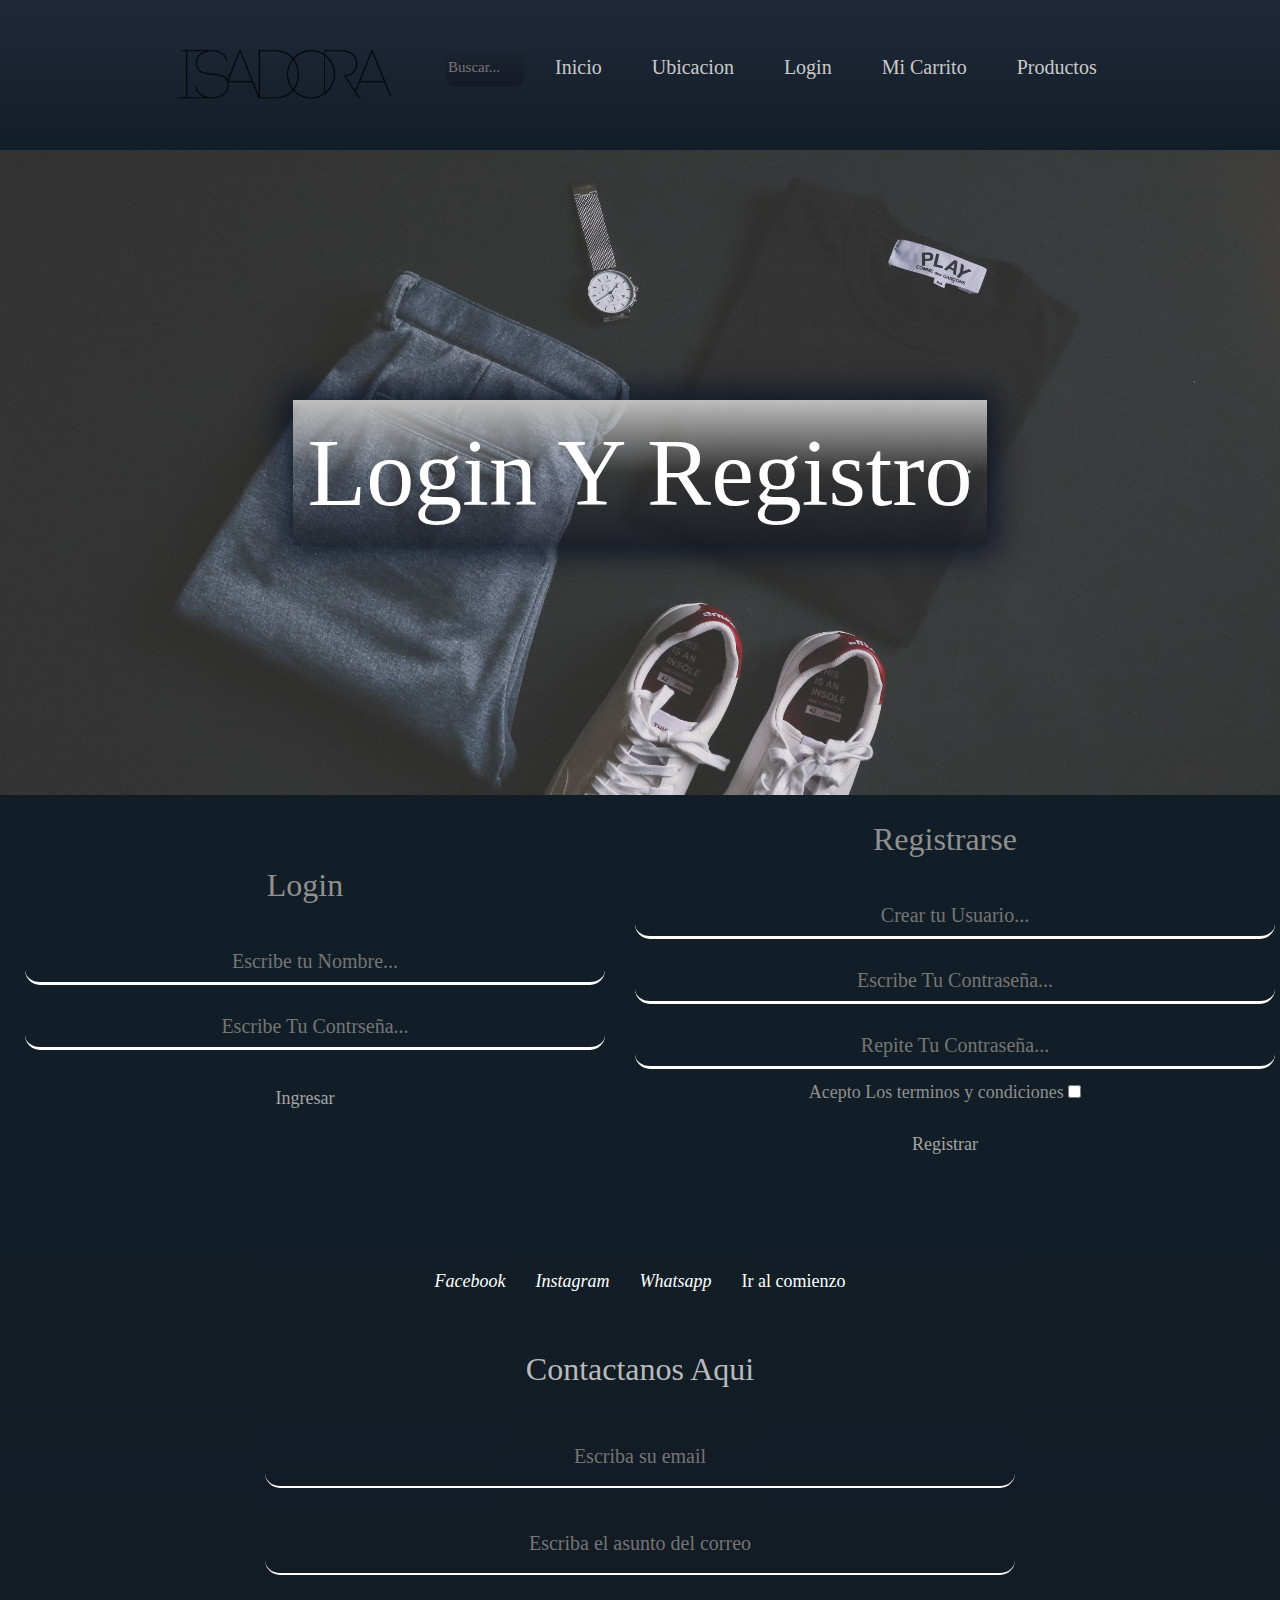
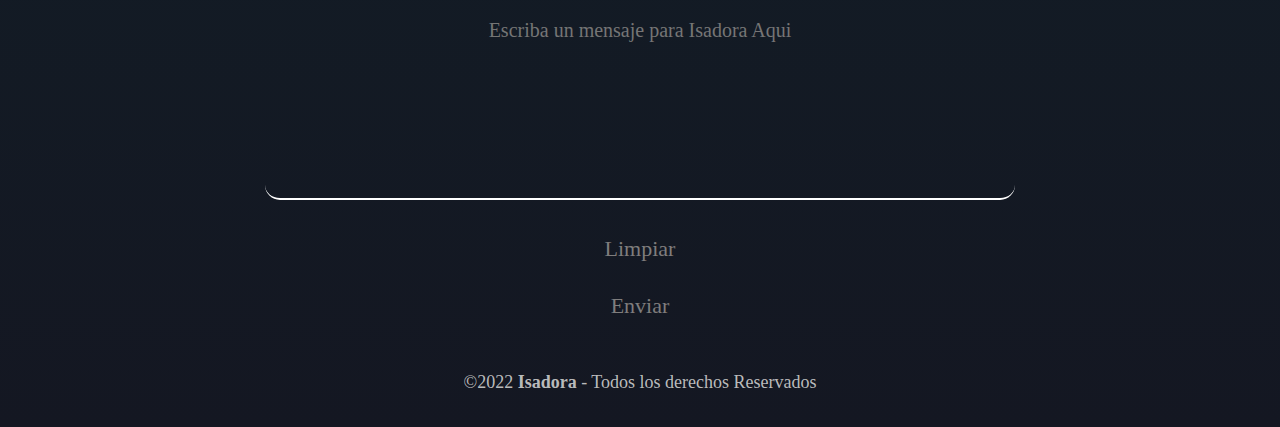
<file: Pages/login.html>
<!DOCTYPE html>
<html lang="en">
    <head>
        <meta charset="UTF-8">
        <meta http-equiv="X-UA-Compatible" content="IE=edge">
        <meta name="viewport" content="width=device-width, initial-scale=1.0">
        <link rel="stylesheet" href="../Css/Style.css">
        <link href="https://unpkg.com/aos@2.3.1/dist/aos.css" rel="stylesheet">
        <link rel="icon" type="image/jpg" href="../img/favicon.jpg"/>
        <link rel="stylesheet" href="https://cdnjs.cloudflare.com/ajax/libs/font-awesome/6.2.1/css/all.min.css" integrity="sha512-MV7K8+y+gLIBoVD59lQIYicR65iaqukzvf/nwasF0nqhPay5w/9lJmVM2hMDcnK1OnMGCdVK+iQrJ7lzPJQd1w==" crossorigin="anonymous" referrerpolicy="no-referrer" />
        <title>Login y registro Isadora</title>
        <link rel="stylesheet" href="../Css/bootstrap.min.css">
    </head>
    <body class="budy">
        <nav class="navegador">
            <img src="../img/logo.jpg" alt="Logo Isadora">

            <i class="fa-solid fa-bars"></i>
            <ul>
                
                <div>
                    <input type="search" name="" class="buscador" placeholder="Buscar...">
                    <i class="fa-solid fa-magnifying-glass"></i>
                </div>

                <li>
                    <a href="../index.html">Inicio
                        <i class="fa-solid fa-house" ></i>
                    </a>
                </li>
                <li><a href="../Pages/ubicacion.html">Ubicacion
                    <i class="fa-solid fa-location-dot"></i>
                </a></li>

                <li></i><a href="../Pages/login.html">Login
                    <i class="fa-solid fa-user-group"></i>
                </a></li>

                <li></i><a href="../Pages/carrito.html">Mi Carrito <span class="item"></span>
                    <i class="fa-solid fa-basket-shopping"></i>
                </a></li>

                <li>
                    <a href="../Pages/productos.html">Productos
                        <i class="fa-solid fa-chevron-down"></i>
                    </a>
                    <ul>
                        <li><a href="../Pages/productos.html">Pantalones</a></li>
                        <li><a href="../Pages/productos.html">Camperas</a></li>
                        <li><a href="../Pages/productos.html">Remeras</a></li>
                        <li><a href="../Pages/productos.html">Bermudas</a></li>
                    </ul>
                </li>
            </ul>
        </nav>

        <header class="Hdear">
            <div class="cajaTitulo" data-aos="fade-up"  data-aos-duration="3000">
                <h1 class="titulo">Login Y Registro</h1>
            </div>
        </header>

        <main class="mainLog mainn">

            <div class="log">
                <h2>Login</h2>
                <form action="" method="get" class="cajaLog">
                    <label class="lbl">
                        <input class="inp" type="text" name="nombre " required placeholder="Escribe tu Nombre...">
                    </label>
                    
                    <label class="lbl text-white">
                        <input class="inp" type="password" name="" required placeholder="Escribe Tu Contrseña...">
                    </label>
                    <label class="cajBtn">
                        <input type="submit" value="Ingresar" class="btnCont">
                    </label>
                </form>
            
            </div>

            <div class="log ">
                <h2 class="">Registrarse</h2>
                <form action="" method="get" class="cajaLog">
                    <label class="lbl">
                        <input class="inp" type="text" name="nombre" required placeholder="Crear tu Usuario...">
                    </label>
                    
                    <label class="lbl ">  
                        <input class="inp" type="password" name="password" required placeholder="Escribe Tu Contraseña...">
                    </label>
                    <label class="lbl ">
                        <input class="inp" type="password" name="password" required placeholder="Repite Tu Contraseña...">
                    </label>

                    <label class="lbl "> Acepto Los terminos y condiciones
                        <input class="cheBx" type="checkbox" name="acepto" required class="checbox">
                    </label>
                    

                    <label class="cajBtn">
                        <input type="submit" value="Registrar" class="btnCont">
                    </label>
                </form>
            </div>
        </main>

        <footer class="foter">
            <div class="redesCaj">
                <i class="fa-brands fa-facebook">
                    <a href="https://www.facebook.com/tomigilaguiar/">Facebook</a>
                </i>
                <i class="fa-brands fa-instagram">
                    <a href="https://www.instagram.com/tomigil8/">Instagram</a>
                </i>
                <i class="fa-brands fa-whatsapp">
                    <a href="https://wa.me/543442475827?text=Hola%20isadora!!">Whatsapp</a>
                </i>
                <a href="#" class="btnComien">Ir al comienzo</a>
            </div>
            
            <h2>Contactanos Aqui</h2>
            <div class="contac">
                <div class="boxCont">
                    <form action="" method="get" class="cajaCont">
                        <label class="lbl">
                            <input type="email" name="Email" required placeholder="Escriba su email">
                        </label>
                        
                        <label class="lbl">
                            <input type="text" name="Asunto" required placeholder="Escriba el asunto del correo">
                        </label>
                        
                        <textarea class="textsinbs" name="" id="" cols="30" rows="10" placeholder="Escriba un mensaje para Isadora Aqui"></textarea>
                        <input type="reset" value="Limpiar" class="btnCont">
                        <input type="submit" value="Enviar" class="btnCont">
                        
                    </form>
                </div>
            </div>
            <p>&copy;2022 <b>Isadora</b> - Todos los derechos Reservados</p>
        </footer>

        <script src="../Js/productos.js"></script>
        <script src="../Js/carrito.js"></script>
        <script src="../Js/cards.js"></script>
        <script src="../Js/total.js"></script>
        <script src="../Js/bootstrap.bundle.min.js"></script>
        <script src="https://unpkg.com/aos@2.3.1/dist/aos.js"></script>
        <script>
            AOS.init();
        </script>
        
    </body>
</html>
</file>
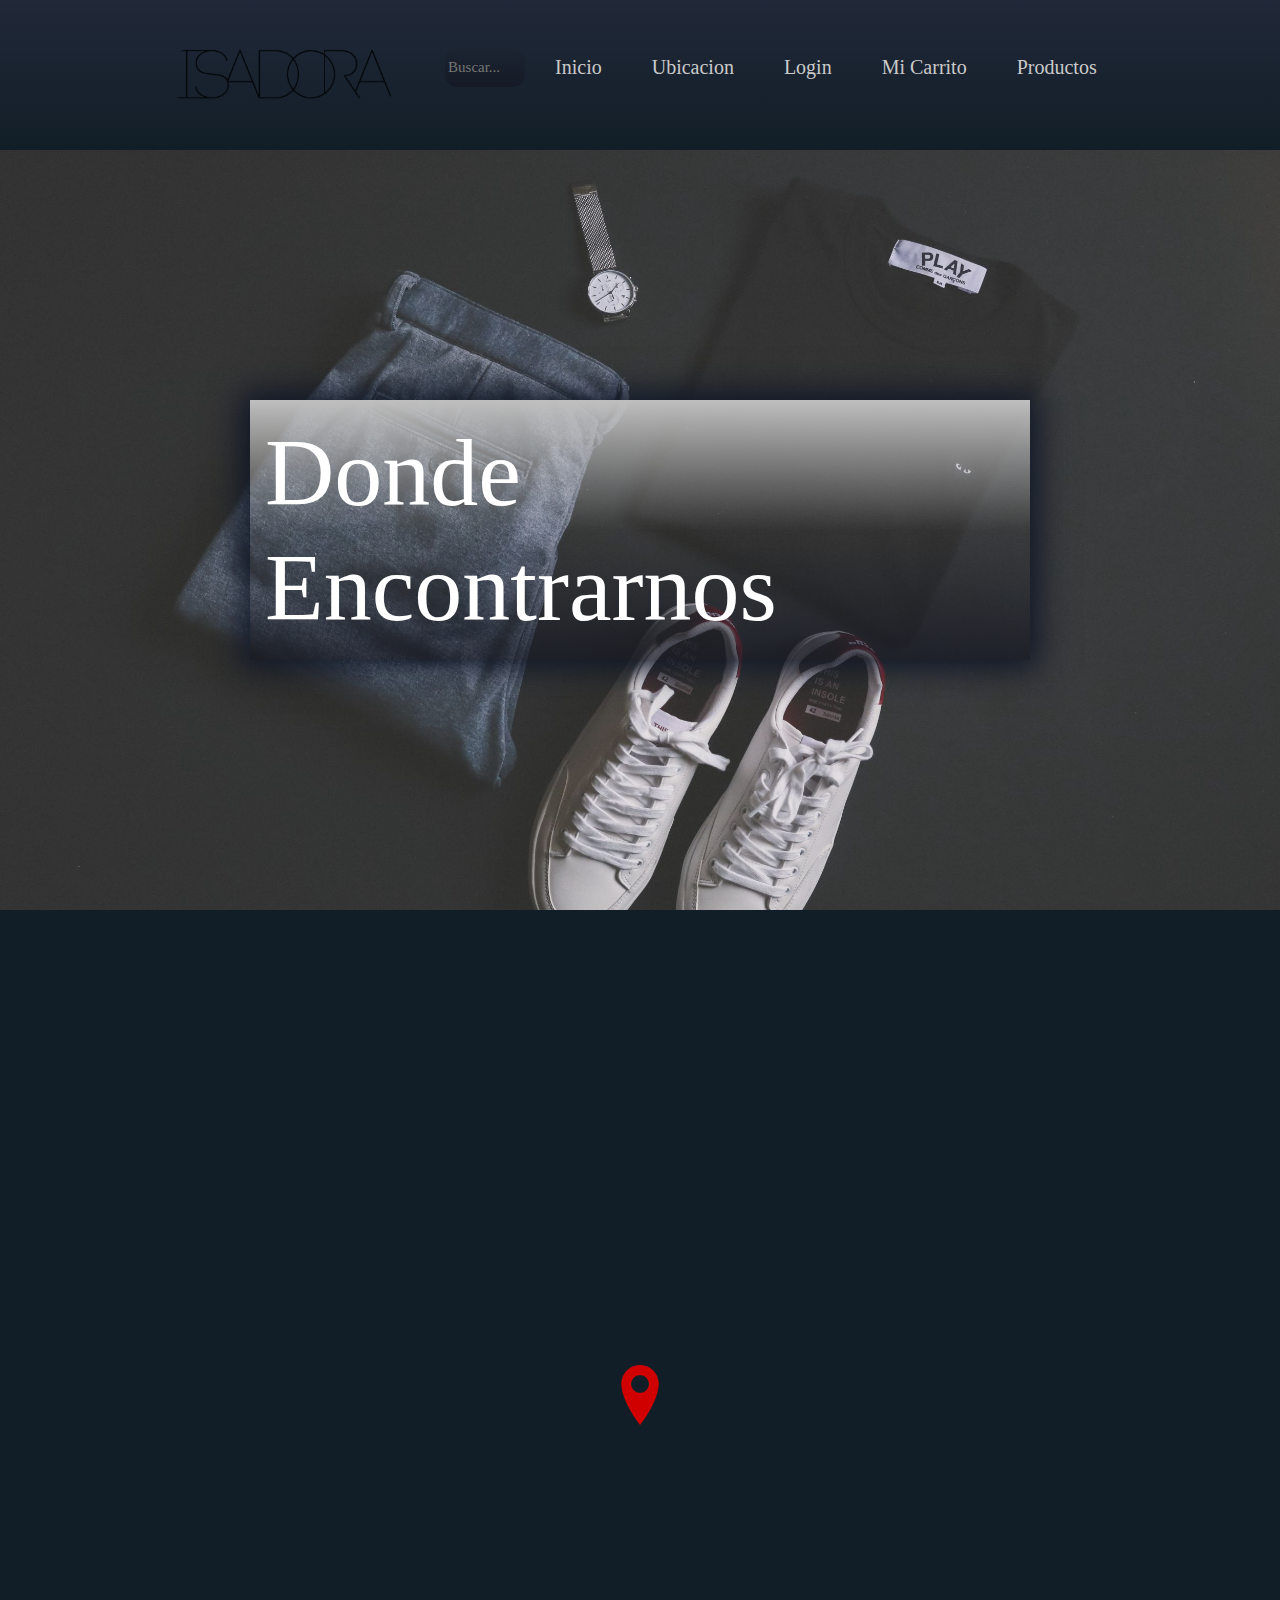
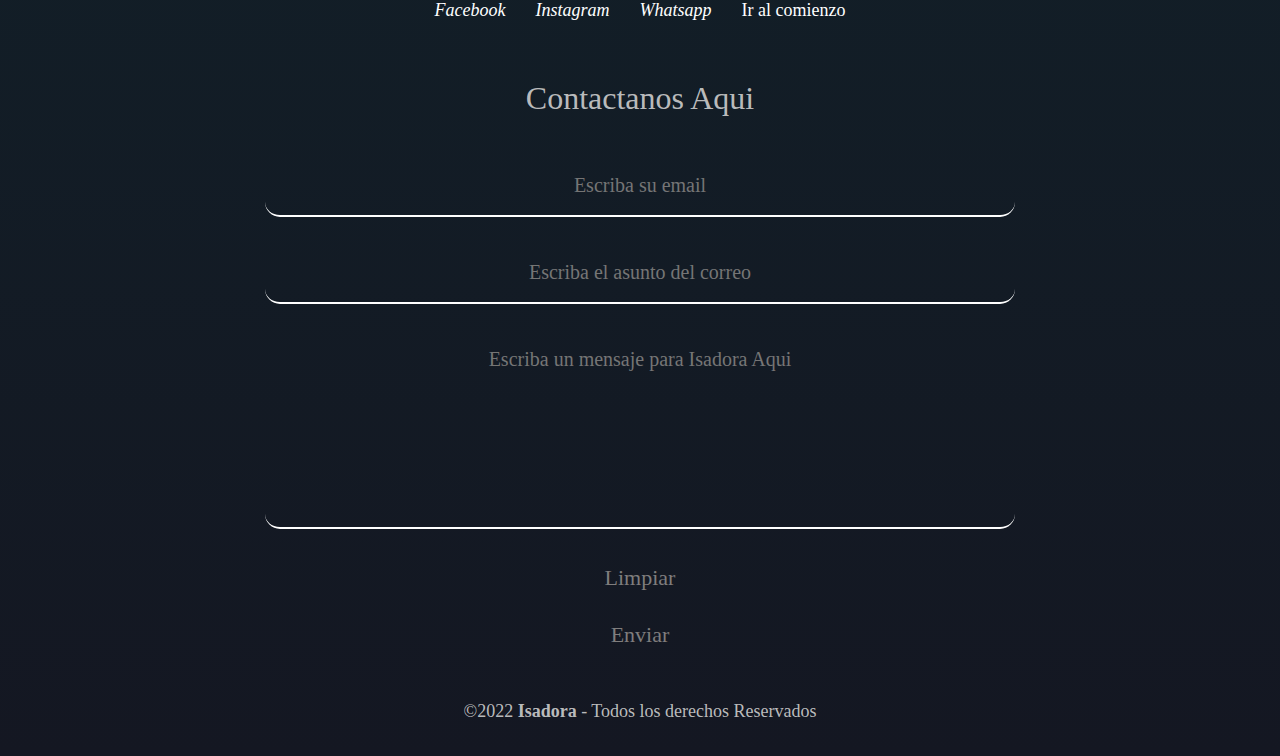
<file: Pages/ubicacion.html>
<!DOCTYPE html>
<html lang="en">
    <head>
        <meta charset="UTF-8">
        <meta http-equiv="X-UA-Compatible" content="IE=edge">
        <meta name="viewport" content="width=device-width, initial-scale=1.0">
        <link rel="stylesheet" href="../Css/Style.css">
        <link href="https://unpkg.com/aos@2.3.1/dist/aos.css" rel="stylesheet">
        <link rel="icon" type="image/jpg" href="../img/favicon.jpg"/>
        <link rel="stylesheet" href="https://cdnjs.cloudflare.com/ajax/libs/font-awesome/6.2.1/css/all.min.css" integrity="sha512-MV7K8+y+gLIBoVD59lQIYicR65iaqukzvf/nwasF0nqhPay5w/9lJmVM2hMDcnK1OnMGCdVK+iQrJ7lzPJQd1w==" crossorigin="anonymous" referrerpolicy="no-referrer" />
        <title>Nuestra Ubicacion</title>
        <link rel="stylesheet" href="../Css/bootstrap.min.css">
    </head>
    <body class="budy">
        <nav class="navegador">
            <img src="../img/logo.jpg" alt="Logo Isadora">

            <i class="fa-solid fa-bars"></i>
            <ul>
                
                <div>
                    <input type="search" name="" class="buscador" placeholder="Buscar...">
                    <i class="fa-solid fa-magnifying-glass"></i>
                </div>

                <li>
                    <a href="../index.html">Inicio
                        <i class="fa-solid fa-house" ></i>
                    </a>
                </li>
                <li><a href="../Pages/ubicacion.html">Ubicacion
                    <i class="fa-solid fa-location-dot"></i>
                </a></li>

                <li></i><a href="../Pages/login.html">Login
                    <i class="fa-solid fa-user-group"></i>
                </a></li>

                <li></i><a href="../Pages/carrito.html">Mi Carrito <span class="item"></span>
                    <i class="fa-solid fa-basket-shopping"></i>
                </a></li>

                <li>
                    <a href="../Pages/productos.html">Productos
                        <i class="fa-solid fa-chevron-down"></i>
                    </a>
                    <ul>
                        <li><a href="../Pages/productos.html">Pantalones</a></li>
                        <li><a href="../Pages/productos.html">Camperas</a></li>
                        <li><a href="../Pages/productos.html">Remeras</a></li>
                        <li><a href="../Pages/productos.html">Bermudas</a></li>
                    </ul>
                </li>
            </ul>
        </nav>

        <header class="Hdear">
            <header class="Hdear">
                <div class="cajaTitulo" data-aos="fade-up"  data-aos-duration="3000">
                    <h1 class="titulo">Donde Encontrarnos</h1>
                </div>
            </header>
        </header>
        <main class="mainn">
            <div class="ubi">
                <iframe data-aos="fade-right" data-aos-duration="3000" src="https://www.google.com/maps/embed?pb=!1m18!1m12!1m3!1d13463.369863468282!2d-58.26660917537843!3d-32.476905117829475!2m3!1f0!2f0!3f0!3m2!1i1024!2i768!4f13.1!3m3!1m2!1s0x95afda38349a421b%3A0xc6db2c153c2b24ef!2zMzLCsDI4JzM5LjYiUyA1OMKwMTUnMzcuNCJX!5e0!3m2!1ses!2sar!4v1668558243125!5m2!1ses!2sar" width="60%" height="400" style="border:0;" allowfullscreen="" loading="lazy" referrerpolicy="no-referrer-when-downgrade"></iframe>
                <div class="direccion">
                    <img src="../img/ubicac.png" alt="logoUbicacion">
                    <h3 class="titulos" data-aos="fade-right" data-aos-duration="3000">Nuestra Direccion es: Calle falsa 123</h2>
                    
                    <h3 class="titulos" data-aos="fade-left" data-aos-duration="3000">Tambien estamos en: Calle falsa 124</h2>
                </div>
            </div>

        </main> 

        <footer class="foter">
            <div class="redesCaj">
                <i class="fa-brands fa-facebook">
                    <a href="https://www.facebook.com/tomigilaguiar/">Facebook</a>
                </i>
                <i class="fa-brands fa-instagram">
                    <a href="https://www.instagram.com/tomigil8/">Instagram</a>
                </i>
                <i class="fa-brands fa-whatsapp">
                    <a href="https://wa.me/543442475827?text=Hola%20isadora!!">Whatsapp</a>
                </i>
                <a href="#" class="btnComien">Ir al comienzo</a>
            </div>
            
            <h2>Contactanos Aqui</h2>
            <div class="contac">
                <div class="boxCont">
                    <form action="" method="get" class="cajaCont">
                        <label class="lbl">
                            <input type="email" name="Email" required placeholder="Escriba su email">
                        </label>
                        
                        <label class="lbl">
                            <input type="text" name="Asunto" required placeholder="Escriba el asunto del correo">
                        </label>
                        
                        <textarea class="textsinbs" name="" id="" cols="30" rows="10" placeholder="Escriba un mensaje para Isadora Aqui"></textarea>
                        <input type="reset" value="Limpiar" class="btnCont">
                        <input type="submit" value="Enviar" class="btnCont">
                        
                    </form>
                </div>
            </div>
            <p>&copy;2022 <b>Isadora</b> - Todos los derechos Reservados</p>
        </footer>

        <script src="../Js/productos.js"></script>
        <script src="../Js/carrito.js"></script>
        <script src="../Js/cards.js"></script>
        <script src="../Js/total.js"></script>
        <script src="../Js/bootstrap.bundle.min.js"></script>
        <script src="https://unpkg.com/aos@2.3.1/dist/aos.js"></script>
        <script>
            AOS.init();
        </script>
        
    </body>
</html>
</file>
<file: Css/Style.css>
.carrito {
  display: flex;
  flex-direction: row;
  justify-content: center;
  flex-wrap: wrap;
  gap: 30px;
}

.not {
  display: none;
}

.Prodc {
  display: flex;
  flex-direction: row;
  flex-wrap: wrap;
  justify-content: center;
  gap: 35px;
}

.conTitulos {
  display: flex;
  flex-direction: row;
  gap: 15px;
  border-bottom: solid white 1px;
  justify-content: space-between;
  margin: 25px;
}
.conTitulos .btnCarr {
  border: none;
  background: transparent;
  font-size: 30px;
  color: rgb(4, 101, 53);
  transition: 0.6s;
}
.conTitulos .btnCarr:hover {
  color: rgba(0, 177, 86, 0.836);
  transform: scale(1.1);
  transition: 0.6s;
}

.titCarr {
  font-size: 40px;
  text-align: center;
  color: rgba(255, 255, 255, 0.301);
  margin: 15px;
}

.ContCompra {
  display: flex;
  justify-content: center;
}
.ContCompra button {
  padding: 15px;
  margin: 5px;
  border: none;
  background: transparent;
  font-size: 28px;
  color: rgb(4, 101, 53);
  transition: 0.8s;
  border: solid 2px white;
}
.ContCompra button:hover {
  transition: 0.6s;
  transform: scale(1.2);
  color: rgba(0, 177, 86, 0.836);
  border: none;
  border-bottom: solid 2px white;
}

.contProducto .producto {
  overflow: hidden;
  width: 240px;
  height: 380px;
  border-radius: 8px;
  background-color: transparent;
  margin: 5px;
  padding: 10px;
  display: flex;
  justify-content: space-evenly;
  flex-direction: column;
  text-align: center;
  align-items: center;
  transition: all 0.6s;
  color: rgb(201, 199, 199);
}

* {
  padding: 0;
  margin: 0;
  box-sizing: border-box;
  font-family: serif;
}

.mainLog {
  display: flex;
  flex-direction: row;
  align-content: center;
}
.mainLog .log {
  max-width: 50%;
  display: flex;
  flex-direction: column;
  align-items: center;
  justify-content: center;
  text-align: center;
  margin: 15px;
}
.mainLog .log > h2 {
  color: rgb(144, 144, 144);
  margin: 10px;
}
.mainLog .log .cajaLog {
  margin: 15px;
  flex-direction: column;
  width: 100%;
  text-align: center;
}
.mainLog .log .cajaLog .cajBtn .btnCont {
  transition: all 0.6s;
  width: 120px;
  background: transparent;
  border: none;
  color: rgb(165, 165, 165);
  padding: 7px;
  border-radius: 15px;
  list-style-type: none;
  text-decoration: none;
  font-size: 18px;
  padding: 10px;
  margin: 15px;
}
.mainLog .log .cajaLog .cajBtn .btnCont:hover {
  background: rgba(21, 20, 20, 0.4352941176);
  border-radius: 15px;
}
.mainLog .log .cajaLog .lbl {
  flex-direction: column;
  width: 100%;
  margin: 8pxpx;
  font-size: 18px;
  color: rgb(144, 144, 144);
}
.mainLog .log .cajaLog .lbl .inp {
  font-family: serif;
  font-size: 20px;
  border: transparent;
  border-radius: 12px;
  background-color: transparent;
  transition: all 0.6s;
  width: 100%;
  text-align: center;
  margin: 10px;
  padding: 6px;
  color: rgb(144, 144, 144);
  border-radius: 15px;
  border-bottom: solid white;
}
.mainLog .log .cajaLog .lbl .inp:hover {
  background: rgba(21, 20, 20, 0.4352941176);
}

@media (max-width: 990px) {
  .mainLog {
    flex-direction: column;
    align-items: center;
  }
}
.foter {
  background: linear-gradient(to top, rgb(20, 23, 34), transparent);
  color: rgba(203, 203, 203, 0.926);
  width: 100%;
  display: flex;
  align-items: center;
  grid-area: footer;
  padding: 15px;
  font-size: 18px;
  flex-direction: column;
  gap: 15px;
}
.foter > .fa-brands {
  display: inline-block;
  color: white;
  font-size: 18px;
  padding: 10px;
}
.foter a {
  color: rgba(200, 200, 200, 0.926);
  text-decoration: none;
  padding: 15px;
  transition: all 0.6s;
}
.foter a:hover {
  border-bottom: solid black;
  padding: 18px;
}
.foter .btnComien {
  margin: 0;
}
.foter .redesCaj {
  display: flex;
  align-items: center;
  justify-content: center;
  flex-direction: row;
  padding: 15px;
  margin: 10px;
}
.foter .redesCaj > i > a, .foter .redesCaj > .btnComien {
  color: white;
  list-style-type: none;
  text-decoration: none;
}
.foter .contac {
  display: flex;
  flex-direction: column;
  align-content: center;
  text-align: center;
  width: 60%;
  gap: 15px;
}
.foter .contac .cajaCont {
  display: flex;
  flex-direction: column;
  gap: 10px;
  margin-bottom: 25px;
  align-items: center;
}
.foter .contac .cajaCont .btnCont {
  transition: all 0.6s;
  width: 120px;
  background: transparent;
  border: none;
  color: rgb(127, 125, 125);
  padding: 7px;
  border-radius: 15px;
  list-style-type: none;
  text-decoration: none;
}
.foter .contac .cajaCont .btnCont:hover {
  background: rgba(21, 20, 20, 0.4352941176);
  border-radius: 15px;
}
.foter .contac .cajaCont > input {
  padding: 2px;
  font-size: 22px;
}
.foter .contac .cajaCont .lbl {
  width: 100%;
  margin-top: 15px;
}
.foter .contac .cajaCont .lbl > input {
  text-align: center;
  width: 100%;
  padding: 15px;
  font-size: 20px;
  border-radius: 15px;
  background: transparent;
  color: white;
  border: none;
  transition: all 0.6s;
  border-bottom: white solid 2px;
}
.foter .contac .cajaCont .lbl > input:hover {
  background: rgba(21, 20, 20, 0.4352941176);
}
.foter .contac .cajaCont .textsinbs {
  text-align: center;
  margin: 15px;
  width: 100%;
  padding: 15px;
  height: 200px;
  font-size: 20px;
  border-radius: 15px;
  background: transparent;
  color: white;
  border: none;
  transition: all 0.6s;
  resize: none;
  border-bottom: white solid 2px;
}
.foter .contac .cajaCont .textsinbs:hover {
  background: rgba(21, 20, 20, 0.4352941176);
}
.foter > h2 {
  font-size: 32px;
  animation-name: Contactanos;
  animation-iteration-count: infinite;
  animation-timing-function: ease-in;
  animation-duration: 6s;
}
@keyframes Contactanos {
  0% {
    transform: scale(1);
  }
  25% {
    transform: scale(1.3);
  }
  50% {
    transform: skew(40deg);
  }
  75% {
    transform: scale(1.3);
  }
  100% {
    transform: scale(1);
  }
}

.contProducto {
  margin: 10px;
  display: flex;
  flex-direction: row;
  align-items: center;
  align-content: center;
  justify-content: center;
  overflow: hidden;
}
.contProducto .producto {
  overflow: hidden;
}
.contProducto .producto:hover {
  box-shadow: 0px 0px 30px 9px #000000;
  padding: 3px;
}
.contProducto .producto img {
  width: 75%;
  padding: 5px;
  height: 55%;
}
.contProducto .producto .producto__titulo {
  margin: 3px;
  padding: 5px;
  font-size: 18px;
}
.contProducto .producto .precio {
  margin-top: 15px;
  font-size: 22px;
}
.contProducto .producto .btnCont {
  transition: all 0.6s;
  width: 120px;
  background: rgba(28, 27, 27, 0.6235294118);
  border: none;
  color: rgb(176, 177, 179);
  padding: 7px;
  border-radius: 15px;
  list-style-type: none;
  text-decoration: none;
}
.contProducto .producto .btnCont:hover {
  background: rgba(21, 20, 20, 0.4352941176);
  border-radius: 15px;
}
.contProducto .TituloProdc {
  color: rgb(144, 144, 144);
  display: flex;
  justify-content: center;
  align-items: center;
  width: 100%;
  height: 30px;
  margin: 15px;
  animation-name: Titulos;
  animation-iteration-count: infinite;
  animation-timing-function: ease-in;
  animation-duration: 3s;
}

@keyframes Titulos {
  0% {
    transform: scale(1);
  }
  25% {
    transform: scale(1.2);
  }
  50% {
    transform: scale(1.3);
  }
  60% {
    transform: scale(1.2);
  }
  75% {
    transform: scale(1.1);
  }
  100% {
    transform: scale(1);
  }
}
@media (max-width: 940px) {
  .producto {
    width: 180px;
    height: 300px;
  }
  .redesCaj {
    flex-wrap: wrap;
  }
}
.mainn {
  grid-area: main;
}

.Hdear {
  grid-area: header;
  background-image: url(../img/fondo.jpg);
  background-size: cover;
  display: flex;
  flex-direction: row;
  flex-wrap: wrap;
  justify-content: center;
}

.titulos {
  font-size: 2rem;
  width: 100%;
  color: rgb(255, 255, 255);
  background: linear-gradient(to bottom, rgba(20, 23, 34, 0.442), rgb(20, 23, 34));
}

.ubi {
  margin: 35px;
  display: flex;
  flex-direction: column;
  align-items: center;
  text-align: center;
}
.ubi .direccion {
  margin: 10px;
  width: 100%;
  flex-direction: row;
  flex-wrap: nowrap;
}
.ubi .direccion h3 {
  font-family: monospace;
  font-size: 19px;
}
.ubi .direccion img {
  width: 80px;
}

.cajaTitulo {
  display: flex;
  justify-content: center;
}
.cajaTitulo .titulo {
  font-size: 6rem;
  color: rgb(255, 255, 255);
  font-family: Times, serif;
  margin: 250px;
  padding: 15px;
  width: auto;
  box-shadow: 0px 0px 30px 9px #0f1727;
  transition: all 0.7s;
  background: linear-gradient(to bottom, rgb(191, 191, 191), transparent, rgba(20, 23, 34, 0.716));
}
.cajaTitulo .titulo:hover {
  box-shadow: 0px 0px 30px 9px #151414;
  transform: rotate(3deg);
}

.cajReg {
  display: flex;
  flex-direction: column;
  align-items: center;
  margin: 15px;
}
.cajReg > a {
  margin: 10px;
  padding: 10px;
  color: white;
  font-size: 18px;
  text-decoration: none;
  list-style-type: none;
  font-family: monospace;
  box-shadow: 0px 0px 30px 9px #8d8c8c;
  background: linear-gradient(to top, rgba(39, 45, 65, 0.693), rgba(39, 45, 65, 0.244));
  transition: all 0.6s;
  animation-name: titRegis;
  animation-iteration-count: infinite;
  animation-timing-function: ease-in;
  animation-duration: 5s;
}
.cajReg > a:hover {
  background: linear-gradient(to top, rgb(39, 45, 65), rgba(39, 45, 65, 0.981));
  color: white;
}
.cajReg > a > i {
  color: white;
}
.cajReg .titReg {
  padding: 10px;
  color: #757575;
  text-align: center;
  font-size: 20px;
  font-family: monospace;
  width: 100%;
  background: transparent;
}

.cajPrd {
  z-index: 2;
  display: flex;
  width: 100%;
  justify-content: center;
}
.cajPrd h3 {
  background-color: rgba(21, 20, 20, 0.4392156863);
  padding: 6px;
  font-size: 22px;
  border-radius: 20px;
  color: rgb(168, 168, 168);
  font-family: monospace;
  box-shadow: 0px 0px 30px 9px #0f1727;
}

.carrou {
  width: 450px;
  height: 500px;
  margin: auto;
  position: relative;
}

@keyframes titRegis {
  0% {
    transform: scale(1);
  }
  25% {
    transform: scale(1.1);
  }
  50% {
    transform: scale(1.3);
  }
  75% {
    transform: scale(1.2);
  }
  100% {
    transform: scale(1);
  }
}
@media (max-width: 1146px) {
  .cajaTitulo > .titulo {
    font-size: 54px;
  }
  .cajaTitulo > .titulo > img {
    width: 320px;
    height: 90px;
  }
}
.navegador {
  background: linear-gradient(to top, transparent, rgba(39, 45, 65, 0.693));
  grid-area: nav;
  display: flex;
  align-items: center;
  text-align: center;
  justify-content: center;
  flex-direction: row;
}
.navegador img {
  background-position: right;
  height: 64px;
  border-radius: 30%;
  margin: 15px;
}
.navegador .fa-solid {
  font-size: 18px;
  padding: 5px;
  color: rgb(80, 103, 122);
}
.navegador > .fa-bars {
  display: none;
}
.navegador > ul {
  list-style: none;
  display: flex;
  flex-direction: row;
  align-items: center;
}
.navegador > ul .buscador {
  margin: auto;
  height: 40px;
  width: 80px;
  color: rgb(255, 255, 255);
  background: linear-gradient(to top, rgba(20, 23, 34, 0.716), transparent);
  padding: 3px;
}
.navegador > ul .buscador:hover {
  width: 130px;
  color: rgb(255, 255, 255);
  border: none;
}
.navegador > ul input {
  font-family: serif;
  font-size: 15px;
  border: transparent;
  border-radius: 12px;
  background-color: transparent;
  color: rgb(142, 142, 142);
  transition: all 0.6s;
  width: 250px;
}
.navegador > ul .buscador:focus {
  border: none;
}
.navegador > ul .fa-magnifying-glass {
  margin: auto;
}
.navegador > ul > li {
  position: relative;
}
.navegador > ul > li a {
  display: inline-block;
  color: rgb(202, 202, 202);
  text-decoration: none;
  font-size: 20px;
  padding: 20px;
}
.navegador > ul > li > ul {
  max-height: 0;
  transition: all 0.7s;
  position: absolute;
  list-style-type: none;
  background-color: rgba(25, 25, 25, 0.226);
  overflow: hidden;
  text-align: center;
  padding: 0;
  margin: 0;
}
.navegador > ul > li:hover ul {
  max-height: 300px;
  transition: all 0.7s;
  background: linear-gradient(to bottom, rgba(20, 23, 34, 0.751), rgba(20, 23, 34, 0.668));
}

@media (max-width: 1120px) {
  .navegador {
    justify-content: space-around;
  }
  .navegador > .fa-bars {
    display: block;
    font-size: 38px;
  }
  .navegador > .fa-bars:hover + ul {
    top: 160px;
  }
  .navegador > ul {
    display: flex;
    justify-content: end;
    position: fixed;
    list-style: none;
    flex-direction: column;
    width: 250px;
    top: -700px;
    transition: all 0.8s;
    background: linear-gradient(to top, rgba(39, 45, 65, 0.693), rgba(39, 45, 65, 0.244));
    z-index: 1000;
    padding: 8px;
  }
  .navegador > ul:hover {
    top: 0;
  }
  .navegador img {
    background-position: right;
    height: 38px;
    border-radius: 30%;
    margin: 5px;
  }
  .navegador .buscador {
    height: 40px;
    width: 50px;
  }
  .navegador .buscador:hover {
    width: 80px;
  }
}
.budy {
  display: grid;
  box-sizing: border-box;
  overflow-x: hidden;
  background-color: rgb(18, 30, 39);
  grid-template-columns: repeat(4, 1fr);
  grid-template-rows: 150px auto auto auto;
  grid-template-areas: "nav    nav    nav    nav  " "header header header header" "main   main   main   main" "footer footer footer footer";
}
</file>
